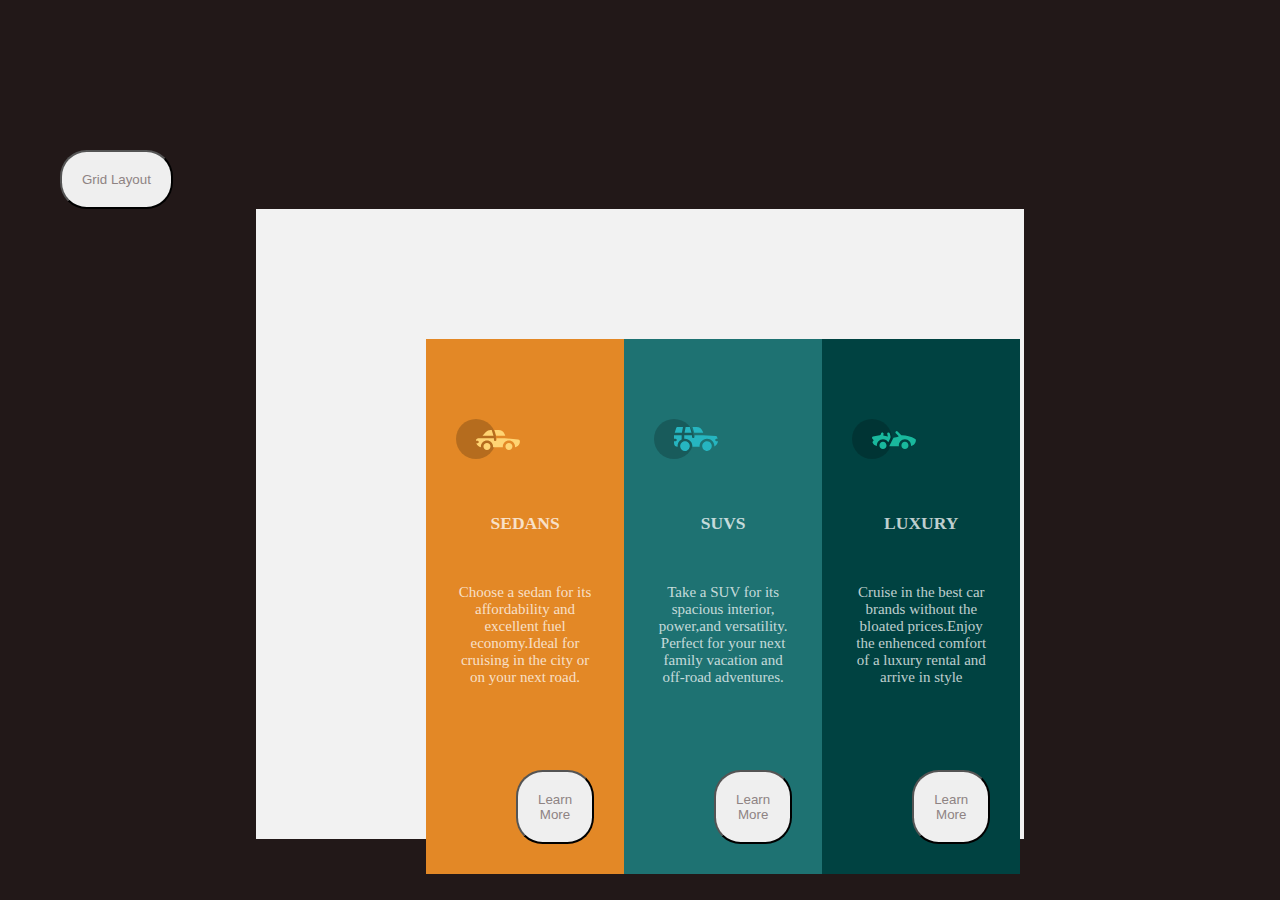
<file: index.html>
<!DOCTYPE html>
<html lang="en">

<head>
    <meta charset="UTF-8" />
    <meta http-equiv="X-UA-Compatible" content="IE=edge" />
    <meta name="viewport" content="width=device-width, initial-scale=1.0" />
    <link rel="stylesheet" href="style.css" />
    <title>card design</title>
</head>

<body>
    <header>
        <a href="grid.html" target="_blank">
            <button style="border-radius:2em; padding: 20px;">Grid Layout</button>
        </a>
    </header>
    <main>

        <div class="bottom-content">
            <div class="top-bottom">
                <!--image -->
                <svg width="64" height="40" xmlns="http://www.w3.org/2000/svg">
            <g fill="none" fill-rule="evenodd">
              <circle fill="#000" opacity=".201" cx="20" cy="20" r="20" />
              <path
                d="M52.936 24.11c1.942 0 3.517 1.542 3.517 3.445 0 1.903-1.575 3.445-3.517 3.445s-3.516-1.542-3.516-3.445c0-1.903 1.574-3.445 3.516-3.445zm-21.957 0c1.942 0 3.517 1.542 3.517 3.445 0 1.903-1.575 3.445-3.517 3.445s-3.516-1.542-3.516-3.445c0-1.903 1.574-3.445 3.516-3.445zm6.948-4.848v1.429c0 .716.61 1.293 1.348 1.259a1.295 1.295 0 001.225-1.295v-1.393h8.256l13.483 1.313c.956.093 1.676.881 1.676 1.814 0 2.89-2.126 5.303-4.926 5.819.397-3.557-2.458-6.62-6.053-6.62-3.646 0-6.504 3.14-6.039 6.723h-9.879c.466-3.588-2.397-6.722-6.039-6.722-3.595 0-6.45 3.062-6.052 6.62-2.14-.398-3.916-1.912-4.61-3.931h1.142c.731 0 1.32-.598 1.285-1.322-.033-.678-.629-1.2-1.322-1.2H20v-.251c0-1.274 1.066-2.243 2.306-2.243h15.62zM42.59 11c2.645 0 4.99 1.556 5.972 3.963l.726 1.779H40.17L38.413 11h4.178zm-6.865 0l1.758 5.741H26.505l3.357-3.654A6.502 6.502 0 0134.644 11h1.082z"
                fill="#FFD473"
                fill-rule="nonzero"
              />
            </g>
          </svg>
                <h3 class="p-content">SEDANS</h3>
                <p class="p-content">
                    Choose a sedan for its affordability and excellent fuel economy.Ideal for cruising in the city or on your next road.
                </p>
                <br /><br />
                <button class="button">Learn More</button>
            </div>
            <div class=" second-bottom ">
                <svg width="64 " height="40 " xmlns="http://www.w3.org/2000/svg ">
            <g fill="none " fill-rule="evenodd ">
              <circle fill="#000 " opacity=".201 " cx="20 " cy="20 " r="20 " />
              <path
                d="M31.002 22.358c2.917 0 5.18 2.593 4.762 5.506a4.828 4.828 0 01-2.962 3.778 4.797 4.797 0 01-5.3-1.165c-1.188-1.26-1.235-2.613-1.263-2.613-.42-2.924 1.857-5.506 4.763-5.506zm22 0c3.457 0 5.798 3.567 4.41 6.744A4.816 4.816 0 0152.3
                    31.94a4.826 4.826 0 01-4.06-4.077c-.42-2.915 1.846-5.506 4.762-5.506zm-15.04-6.083v1.462a1.29 1.29 0 001.352 1.29c.693-.033 1.227-.631 1.227-1.326v-1.426h8.3l13.056.716a1.29 1.29 0 011.164.917c.27.895.446 1.477.563 1.87h-1.047c-.694 0-1.291.534-1.324
                    1.228a1.29 1.29 0 001.288 1.352h1.445c-.164 2.225-1.57 4.193-3.6 5.05.13-4.212-3.255-7.63-7.384-7.63-4.317 0-7.762 3.718-7.358 8.086h-7.285c.43-4.655-3.503-8.531-8.131-8.046v-3.543h7.734zm-10.312 0v4.308a7.4 7.4 0 00-4.006 7.274 3.874
                    3.874 0 01-3.642-3.864v-1.635h1.46a1.29 1.29 0 000-2.58h-1.461v-3.213l.003-.29h7.646zm14.986-8.196c2.65 0 5 1.592 5.984 4.055l.63 1.579a5.525 5.525 0 01-.065-.004l-.026-.002-.034-.002-.022-.002a4.178 4.178 0 00-.224-.006l-.098-.001h-.039l-.136-.001h-.052l-.326-.001H40.211L38.528
                    8.08zm-13.632 0l-1.122 5.616h-7.144l1.47-4.71a1.29 1.29 0 011.231-.906h5.565zm6.832 0l1.683 5.615h-7.007l1.121-5.615h4.203z "
                fill="#26B5C0 "
                fill-rule="nonzero "
              />
            </g>
          </svg>
                <h3 class="p-content">SUVS</h3>
                <p class="p-content">
                    Take a SUV for its spacious interior, power,and versatility. Perfect for your next family vacation and off-road adventures.
                </p>
                <br /><br />
                <button class="button">Learn More</button>
            </div>
            <div class="top-bottom2 ">
                <svg width="64 " height="40 " xmlns="http://www.w3.org/2000/svg ">
            <g fill="none " fill-rule="evenodd ">
              <circle fill="#000 " opacity=".201 " cx="20 " cy="20 " r="20 " />
              <path
                d="M30.98 22.835c1.941 0 3.516 1.604 3.516 3.583 0 1.978-1.575 3.582-3.517 3.582s-3.516-1.604-3.516-3.582c0-1.979 1.574-3.583 3.516-3.583zm21.956 0c1.942 0 3.517 1.604 3.517 3.583 0 1.978-1.575 3.582-3.517 3.582s-3.516-1.604-3.516-3.582c0-1.979
                    1.574-3.583 3.516-3.583zm-9.143-10.45a1.27 1.27 0 011.819 0l3.715 3.784c4.444-.115 9.7 1.142 13.964 3.753.387.237.624.664.624 1.124 0 3.006-2.126 5.514-4.926 6.05.397-3.698-2.458-6.882-6.053-6.882-3.646 0-6.504 3.264-6.039 6.99h-9.669c.76-1.544.993-2.026
                    1.337-2.711l.082-.162c.421-.835 1.056-2.07 2.883-5.65 1.68-.023 3.47-.408 5.247-1.403l-2.984-3.04a1.328 1.328 0 010-1.854zm-7.68 1.064c.683-.2 1.395.202 1.592.898l.749 2.652a3.46 3.46 0 01-.247 2.51l-1.733 3.395-.216.424c-1.07-1.89-3.06-3.114-5.279-3.114-3.595
                    0-6.45 3.184-6.052 6.885-1.832-.347-3.414-1.537-4.278-3.276a1.331 1.331 0 01.117-1.376l.955-1.303-1.325-1.295c-.751-.735-.376-2.024.64-2.231l6.614-1.346.13-.026c.092-.019.145-.03.157-.031.314-.146 1.07-.591 1.07-1.506 0-.734.592-1.327
                    1.316-1.31.712.016 1.268.662 1.256 1.388a4.11 4.11 0 01-.348 1.611 22.69 22.69 0 014.7 1.146l-.7-2.473a1.314 1.314 0 01.882-1.622z "
                fill="#19B89D "
                fill-rule="nonzero "
              />
            </g>
          </svg>
                <h3 class="p-content">LUXURY</h3>
                <p class="p-content">
                    Cruise in the best car brands without the bloated prices.Enjoy the enhenced comfort of a luxury rental and arrive in style
                </p>
                <br /><br />
                <button class="button">Learn More</button>
            </div>
        </div>
    </main>
</body>

</html>
</file>
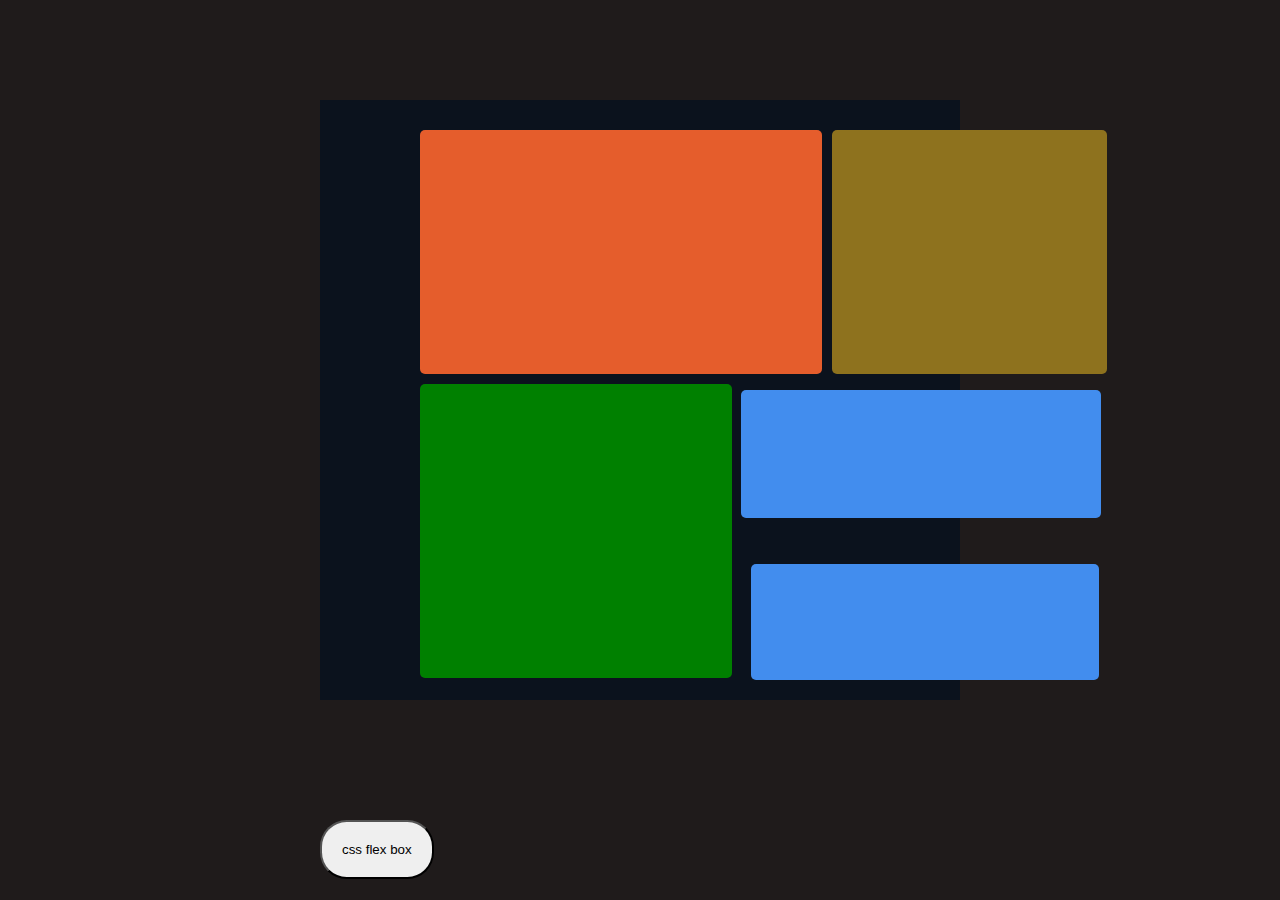
<file: grid.html>
<!DOCTYPE html>
<html lang="en">

<head>
    <meta charset="UTF-8">
    <meta http-equiv="X-UA-Compatible" content="IE=edge">
    <meta name="viewport" content="width=device-width, initial-scale=1.0">
    <link rel="stylesheet" href="grid.css">

    <title>css grid layout</title>
</head>

<body>
    <main>
        <header>
            <a href="index.html" target="_blank">
                <button style="border-radius:2em;padding: 20px;">css flex box</button>
            </a>
        </header>
        <div class="item-a"></div>
        <div class="item-b"></div>
        <div class="item-c"></div>
        <div class="item-d"></div>
        <div class="item-e"></div>
    </main>
</body>

</html>
</file>
<file: style.css>
* {
    margin: 0;
    margin-top: 50px;
    padding: 0px;
    box-sizing: border-box;
    /* overflow: inherit; */
}

body {
    background-color: rgb(34, 24, 24);
}


/* box {
    background: ghostwhite;
    font-size: 20px;
    border: 1px solid lightgray;
    margin: 390px;
    width: 800px;
    height: 400px;
} */

main {
    background-color: hsl(0, 0%, 95%);
    font-size: 15px;
    /* font-family: [Lexend Deca](https: //fonts.google.com/specimen/Lexend+Deca) */
    /* font-weight: 400 */
    /* font-size: 20px; */
    /* border: 6px solid rgb(226, 232, 226); */
    padding: 170px;
    /* margin-bottom: 130px; */
    /* width: 1000px; */
    /* height: 400px; */
    width: 60%;
    /* marginauto means equal spaces left en right , it dint handle spaces up en down */
    margin: auto;
    /* next we want main contents to hv equal space in all angle left,right,up,down,ts were flex coms in */
    /* so display flex divide div tag(puts element oposite each other) in to 2 */
    /* note:flex by defot is horizontal/row, so if l want to move my boxes.items difrent direction l need to give it a direction attribute */
    display: flex;
    justify-items: center;
    align-items: center;
    height: 70vh;
    flex-direction: column;
    padding-top: 2em;
}

button {
    margin-left: 60px;
    padding: 1.50em;
    /* margin:auto; */
    border-radius: 2em;
    color: rgb(142, 131, 131);
}

.top-content {
    background-color: white;
    /* padding is the space inside the container */
    padding: 2em;
    /* margin is the space outside the container */
    /* margin: 2em; */
    width: 100%;
}

.top-content h3 {
    color: aqua;
    font-size: 20px;
    padding: 20px;
    font-size: bold;
}

.top-content .p-top {
    font-weight: bold;
    color: rgb(212, 187, 24);
    font-size: 15px;
    padding-bottom: 10px;
}

.bottom-content {
    display: flex;
    width: 100%;
}


/* for 2boxes 1 & 3 */

.bottom-content .top-bottom {
    background-color: hsl(31, 77%, 52%);
    padding: 2em;
    width: 100%;
}

.top-bottom2 {
    background-color: hsl(179, 100%, 13%);
    padding: 2em;
    width: 100%;
}


/* SUVS style */

.bottom-content .second-bottom {
    background-color: rgb(30, 114, 114);
    padding: 2em;
    width: 100%;
}

.p-content {
    color: hsla(0, 0%, 100%, 0.75);
    text-align: center;
}
</file>
<file: grid.css>
body {
    margin: 0%;
    padding: 0;
    background-color: rgb(31, 27, 27);
    display: flex;
    place-items: center;
    min-height: 100vh;
}

main {
    background-color: rgb(11, 18, 29);
    display: grid;
    grid-template-areas: 'a a b c' 'd e e c';
    gap: 10px;
    width: 50%;
    margin: auto;
    margin-bottom: 200px;
    /* margin-top: 100px; */
    height: 600px;
}

main div {
    padding: 2em;
    text-align: center;
    border-radius: 5px;
}

.item-a {
    background-color: #e55d2c;
    grid-area: a;
    margin-left: 100px;
    margin-top: 30px;
    padding-right: 170px;
    padding-bottom: 170px;
    width: 200px;
}

.item-b {
    background-color: #8e721e;
    grid-area: b;
    height: 180px;
    margin-top: 30px;
    margin-right: 100px;
    padding-right: 150px;
    padding-left: 125px;
}

.item-c {
    background-color: rgb(66, 141, 238);
    grid-area: c;
    margin-top: 290px;
    margin-right: 116px;
    margin-left: -476px;
    margin-bottom: 280px;
    height: 80px;
    /* width: 200px; */
    padding-top: 1em;
}

.item-d {
    background-color: green;
    grid-area: d;
    height: 230px;
    margin-left: 100px;
    padding-right: 280px;
}

.item-e {
    background-color: rgb(66, 141, 238);
    grid-area: e;
    margin-top: 180px;
    height: 50px;
    margin-bottom: 130px;
    margin-right: 108px;
    margin-left: 9px;
    padding: 33px;
}
</file>
